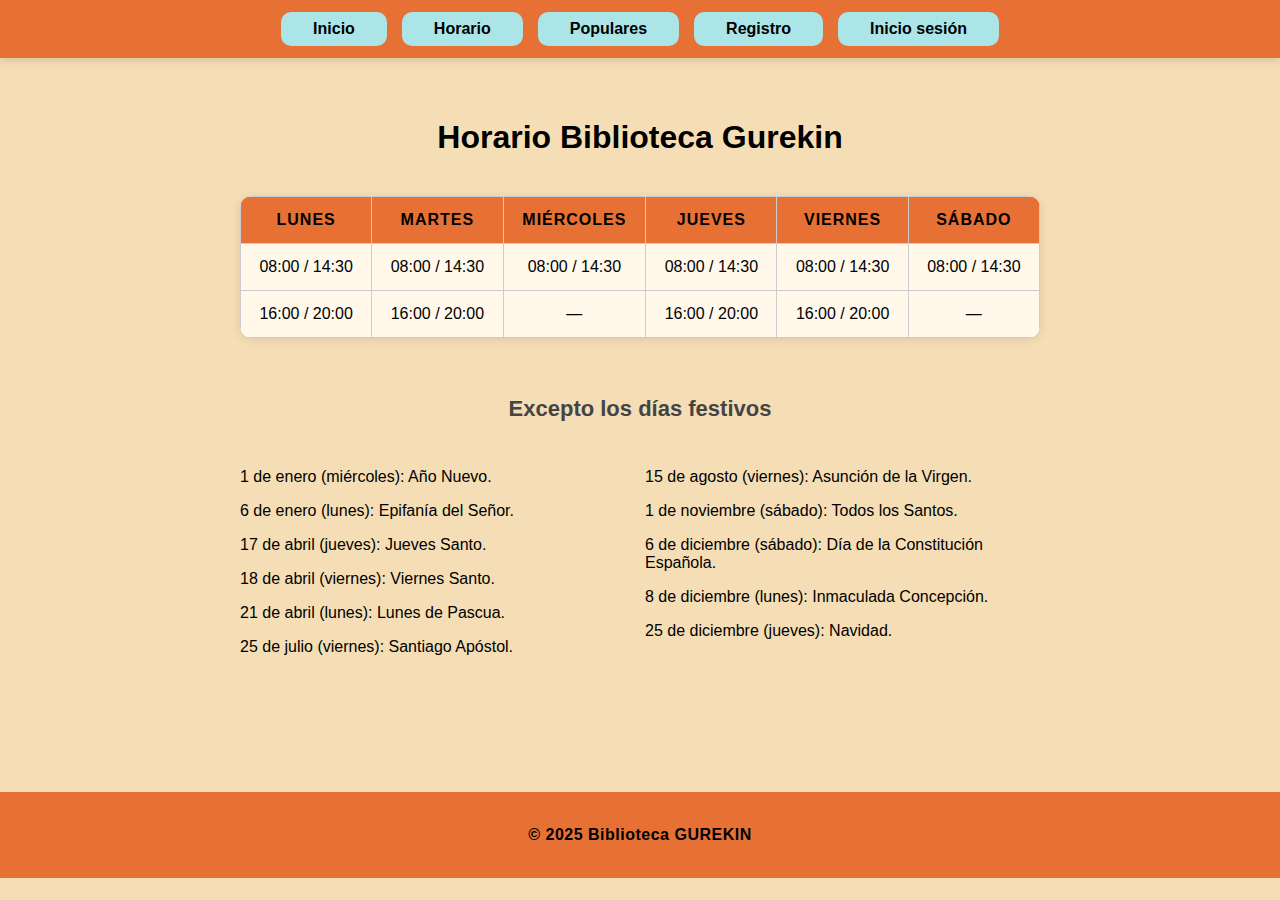
<file: HORARIO.html>
<!DOCTYPE html>
<html lang="es">
<head>
  <meta charset="UTF-8">
  <meta name="viewport" content="width=device-width, initial-scale=1.0">
  <link rel="icon" type="image/x-icon" href="GUREKIN.ico">
  <link rel="stylesheet" href="HORARIO.css">
  <title>Biblioteca GUREKIN</title>
</head>
<body>
  <header>
    <nav class="menu">
      <div class="guia_menu"><a href="INDEX.html"><b>Inicio</b></a></div>
      <div class="guia_menu"><a href="HORARIO.html"><b>Horario</b></a></div>
      <div class="guia_menu"><a href="POPULARES.html"><b>Populares</b></a></div>
      <div class="guia_menu"><a href="REGISTRO.html"><b>Registro</b></a></div>
      <div class="guia_menu"><a href="INICIOSESION.html"><b>Inicio sesión</b></a></div>
    </nav>
  </header>

  <main>
    <h1 class="titulo">Horario Biblioteca Gurekin</h1>

    <table>
      <tr>
        <th>Lunes</th>
        <th>Martes</th>
        <th>Miércoles</th>
        <th>Jueves</th>
        <th>Viernes</th>
        <th>Sábado</th>
      </tr>
      <tr>
        <td>08:00 / 14:30</td>
        <td>08:00 / 14:30</td>
        <td>08:00 / 14:30</td>
        <td>08:00 / 14:30</td>
        <td>08:00 / 14:30</td>
        <td>08:00 / 14:30</td>
      </tr>
      <tr>
        <td>16:00 / 20:00</td>
        <td>16:00 / 20:00</td>
        <td>—</td>
        <td>16:00 / 20:00</td>
        <td>16:00 / 20:00</td>
        <td>—</td>
      </tr>
    </table>
    <br><br>
    <p class="seccion">
      <strong>Excepto los días festivos</strong>
    </p>

    <div class="lista-campus">
        <div class="primeros">
            <p>1 de enero (miércoles): Año Nuevo.</p>
            <p>6 de enero (lunes): Epifanía del Señor.</p>
            <p>17 de abril (jueves): Jueves Santo.</p>
            <p>18 de abril (viernes): Viernes Santo.</p>
            <p>21 de abril (lunes): Lunes de Pascua.</p>
            <p>25 de julio (viernes): Santiago Apóstol.</p>
        </div>
        <div class="segundos">
            <p>15 de agosto (viernes): Asunción de la Virgen.</p>
            <p>1 de noviembre (sábado): Todos los Santos.</p>
            <p>6 de diciembre (sábado): Día de la Constitución Española.</p>
            <p>8 de diciembre (lunes): Inmaculada Concepción.</p>
            <p>25 de diciembre (jueves): Navidad.</p>
        </div>
    </div>
  </main>

  <footer>
    <p><b>© 2025 Biblioteca GUREKIN</b></p>
  </footer>
</body>
</html>
</file>
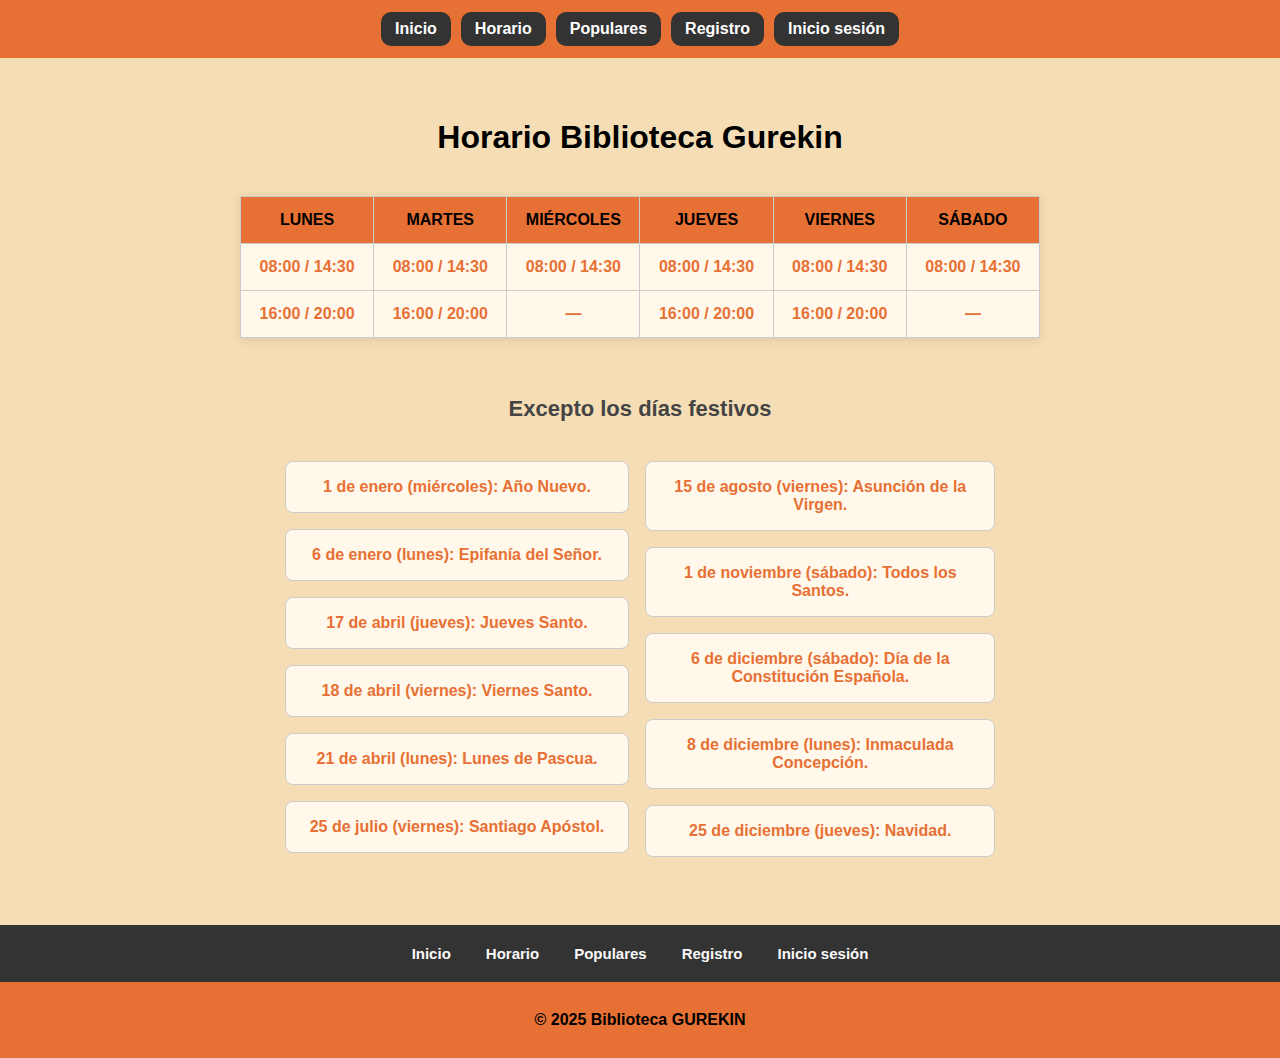
<file: horario.html>
<!DOCTYPE html>
<html lang="es">
<head>
  <meta charset="UTF-8">
  <meta name="viewport" content="width=device-width, initial-scale=1.0">
  <meta name="author" content="Eder Casalengua, Iker Fernández">
  <link rel="icon" type="image/x-icon" href="../Fotos/GUREKIN.ico">
  <link rel="stylesheet" href="horario.css">
  <title>Horario | Biblioteca GUREKIN</title>
</head>
<body>
  <header>
    <nav class="menu">
      <a href="../index.html"><b>Inicio</b></a>
      <a href="horario.html"><b>Horario</b></a>
      <a href="../populares/populares.html"><b>Populares</b></a>
      <a href="../registro/registro.html"><b>Registro</b></a>
      <a href="../iniciosesion/iniciosesion.html"><b>Inicio sesión</b></a>
    </nav>
  </header>

  <main>
    <h1 id="titulo">Horario Biblioteca Gurekin</h1>
    <table>
      <tr>
        <th>LUNES</th>
        <th>MARTES</th>
        <th>MIÉRCOLES</th>
        <th>JUEVES</th>
        <th>VIERNES</th>
        <th>SÁBADO</th>
      </tr>
      <tr>
        <td>08:00 / 14:30</td>
        <td>08:00 / 14:30</td>
        <td>08:00 / 14:30</td>
        <td>08:00 / 14:30</td>
        <td>08:00 / 14:30</td>
        <td>08:00 / 14:30</td>
      </tr>
      <tr>
        <td>16:00 / 20:00</td>
        <td>16:00 / 20:00</td>
        <td>—</td>
        <td>16:00 / 20:00</td>
        <td>16:00 / 20:00</td>
        <td>—</td>
      </tr>
    </table>
    <br><br>
    <p id="excepto"><b>Excepto los días festivos</b></p>

    <div class="festivos">
        <div class="primeros">
            <p>1 de enero (miércoles): Año Nuevo.</p>
            <p>6 de enero (lunes): Epifanía del Señor.</p>
            <p>17 de abril (jueves): Jueves Santo.</p>
            <p>18 de abril (viernes): Viernes Santo.</p>
            <p>21 de abril (lunes): Lunes de Pascua.</p>
            <p>25 de julio (viernes): Santiago Apóstol.</p>
        </div>
        <div class="segundos">
            <p>15 de agosto (viernes): Asunción de la Virgen.</p>
            <p>1 de noviembre (sábado): Todos los Santos.</p>
            <p>6 de diciembre (sábado): Día de la Constitución Española.</p>
            <p>8 de diciembre (lunes): Inmaculada Concepción.</p>
            <p>25 de diciembre (jueves): Navidad.</p>
        </div>
    </div>
  </main>

  <nav class="menu_inferior">
    <a href="../index.html">Inicio</a>
    <a href="horario.html">Horario</a>
    <a href="../populares/populares.html">Populares</a>
    <a href="../registro/registro.html">Registro</a>
    <a href="../iniciosesion/iniciosesion.html">Inicio sesión</a>
  </nav>

  <footer>
    <p><b>© 2025 Biblioteca GUREKIN</b></p>
  </footer>
</body>
</html>
</file>
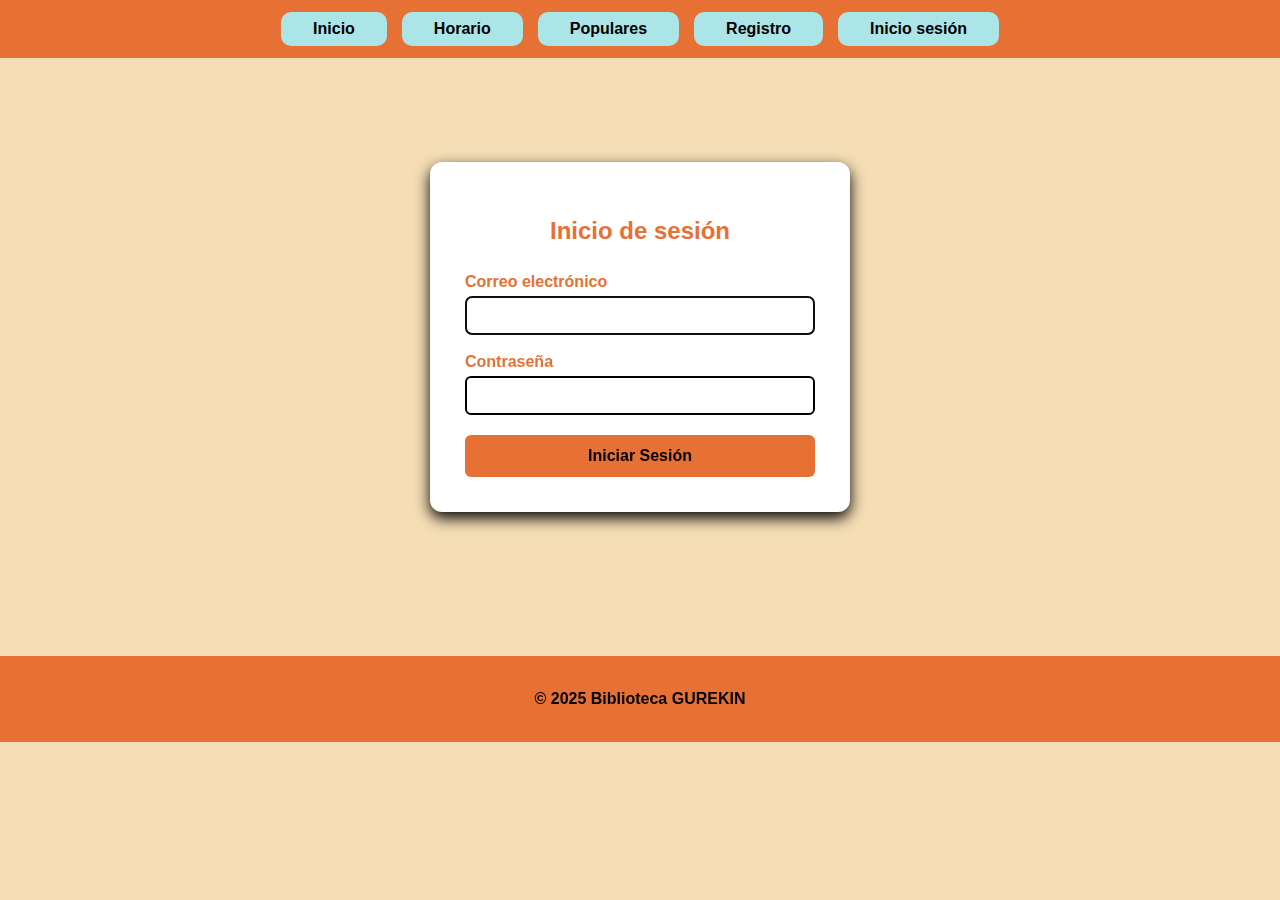
<file: INICIOSESION.html>
<!DOCTYPE html>
<html lang="en">
<head>
  <meta charset="UTF-8">
  <meta name="viewport" content="width=device-width, initial-scale=1.0">
  <link rel="stylesheet" href="INICIOSESION.css">
  <link rel="icon" type="image/x-icon" href="GUREKIN.ico">
  <title>Inicio de sesión | Biblioteca GUREKIN</title>
</head>
<body>
  <header>
    <nav class="menu">
      <div class="guia_menu">
        <a href="INDEX.html" id="Inicio"><b>Inicio</b></a>
      </div>
      <div class="guia_menu">
        <a href="HORARIO.html" id="Horario"><b>Horario</b></a>
      </div>
      <div class="guia_menu">
        <a href="POPULARES.html" id="Populares"><b>Populares</b></a>
      </div>
      <div class="guia_menu">
        <a href="REGISTRO.html" id="Registro"><b>Registro</b></a>
      </div>
      <div class="guia_menu">
        <a href="INICIOSESION.html" id="Inicio_sesion"><b>Inicio sesión</b></a>
      </div>
    </nav>
  </header>
  <br><br><br>
  <div class="form_registro">
    <h2>Inicio de sesión</h2>
    <form action="" method="get">
        <label>Correo electrónico</label>
        <input type="email" name="correo" autofocus>

        <label>Contraseña</label>
        <input type="password" name="password" >

        <button type="submit"><b>Iniciar Sesión</b></button>
    </form>
  </div>
  <br><br><br>
  <footer>
    <p><b>© 2025 Biblioteca GUREKIN</b></p>
  </footer>
</body>
</html>
</file>
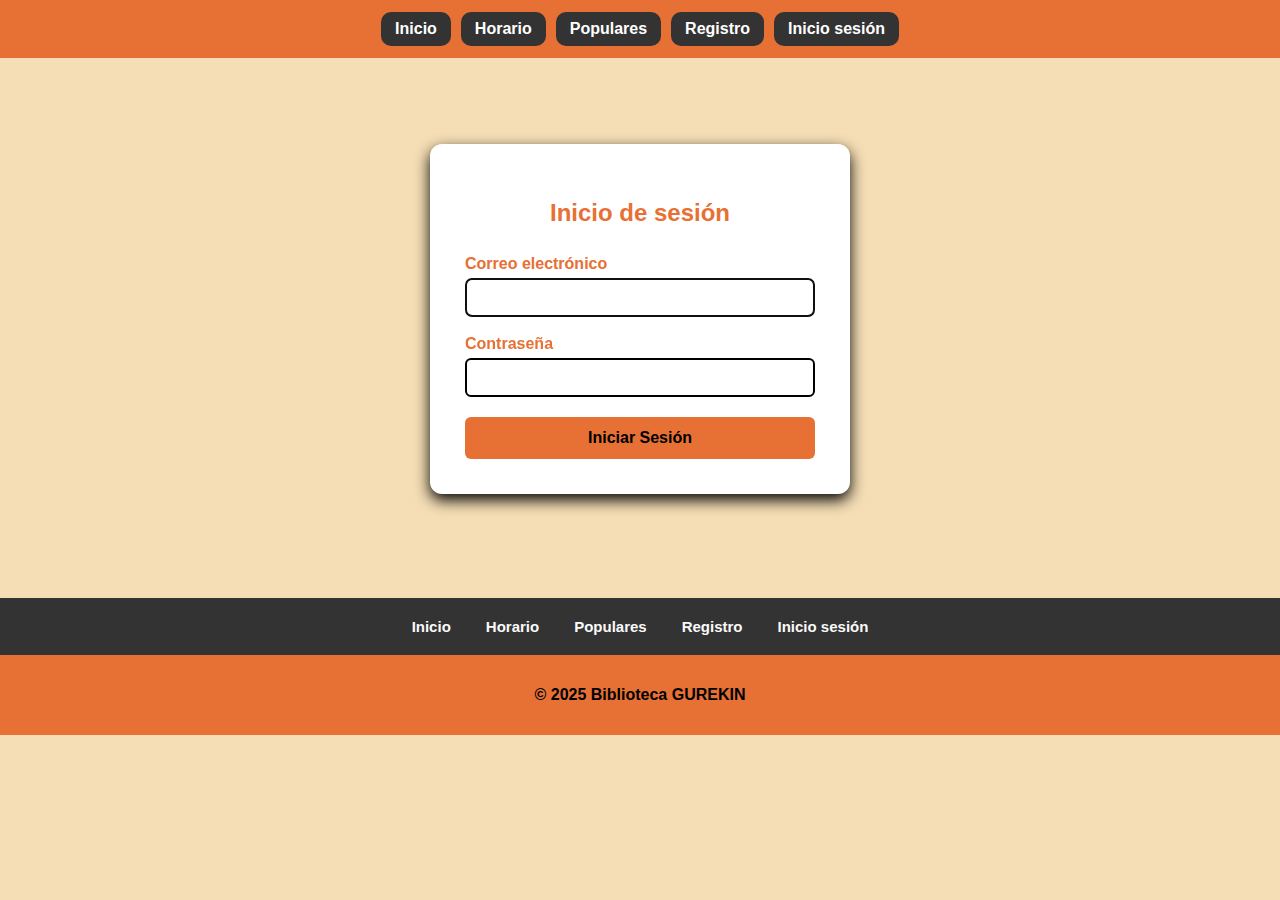
<file: iniciosesion.html>
<!DOCTYPE html>
<html lang="en">
<head>
  <meta charset="UTF-8">
  <meta name="viewport" content="width=device-width, initial-scale=1.0">
  <meta name="author" content="Eder Casalengua, Iker Fernández">
  <link rel="icon" type="image/x-icon" href="../Fotos/GUREKIN.ico">
  <link rel="stylesheet" href="iniciosesion.css">
  <title>Inicio de sesión | Biblioteca GUREKIN</title>
</head>
<body>
  <header>
    <nav class="menu">
      <a href="../index.html"><b>Inicio</b></a>
      <a href="../horario/horario.html"><b>Horario</b></a>
      <a href="../populares/populares.html"><b>Populares</b></a>
      <a href="../registro/registro.html"><b>Registro</b></a>
      <a href="iniciosesion.html"><b>Inicio sesión</b></a>
    </nav>
  </header>
  <br><br>
  <div class="form_registro">
    <h2>Inicio de sesión</h2>
    <form action="" method="get">
        <label>Correo electrónico</label>
        <input type="email" name="correo" autofocus>

        <label>Contraseña</label>
        <input type="password" name="password" >

        <button type="submit"><b>Iniciar Sesión</b></button>
    </form>
  </div>
  <br><br><br>
  <nav class="menu_inferior">
    <a href="../index.html">Inicio</a>
    <a href="../horario/horario.html">Horario</a>
    <a href="../populares/populares.html">Populares</a>
    <a href="../registro/registro.html">Registro</a>
    <a href="iniciosesion.html">Inicio sesión</a>
  </nav>
  
  <footer>
    <p><b>© 2025 Biblioteca GUREKIN</b></p>
  </footer>
</body>
</html>
</file>
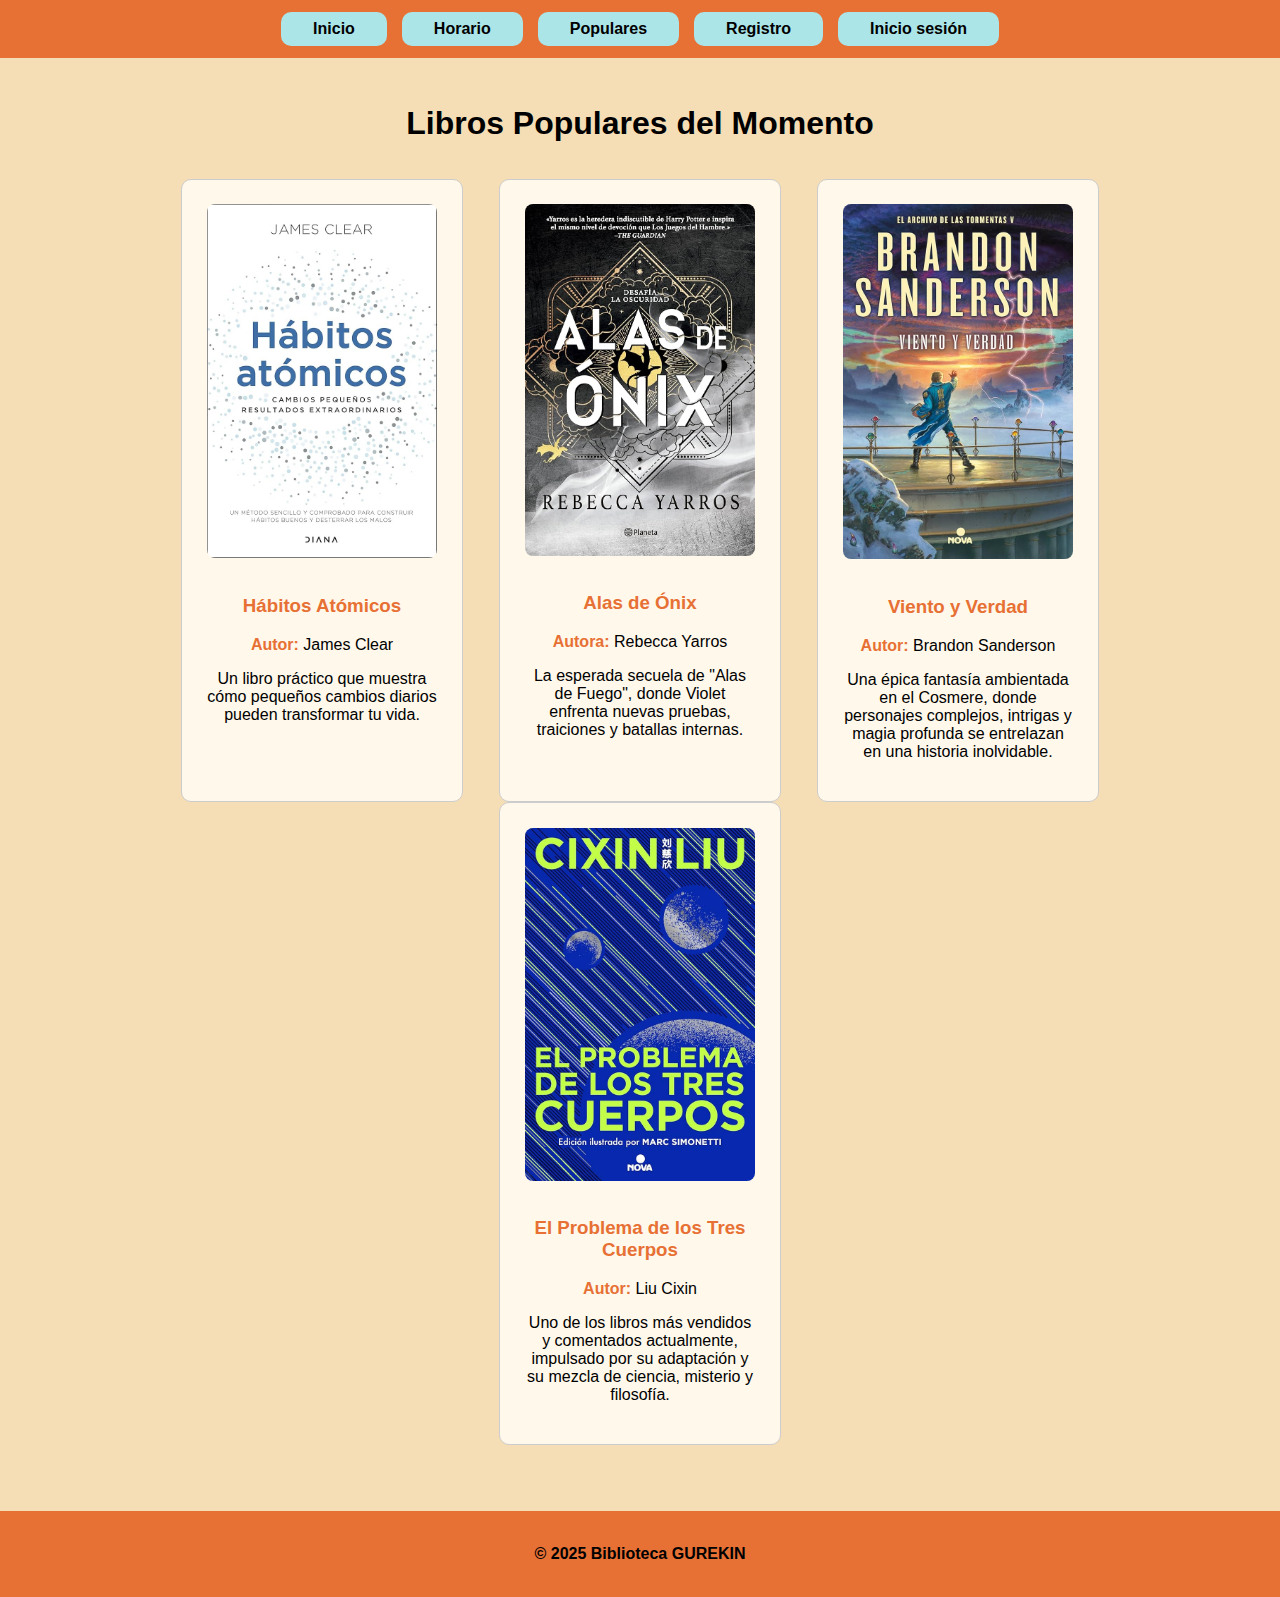
<file: POPULARES.html>
<!DOCTYPE html>
<html lang="es">
<head>
  <meta charset="UTF-8">
  <meta name="viewport" content="width=device-width, initial-scale=1.0">
  <link rel="stylesheet" href="POPULARES.css">
  <link rel="icon" type="image/x-icon" href="GUREKIN.ico">
  <title>Populares | Biblioteca GUREKIN</title>
</head>
<body>

<header>
  <nav class="menu">
    <div class="guia_menu"><a href="INDEX.html"><b>Inicio</b></a></div>
    <div class="guia_menu"><a href="HORARIO.html"><b>Horario</b></a></div>
    <div class="guia_menu"><a href="POPULARES.html"><b>Populares</b></a></div>
    <div class="guia_menu"><a href="REGISTRO.html"><b>Registro</b></a></div>
    <div class="guia_menu"><a href="INICIOSESION.html"><b>Inicio sesión</b></a></div>
  </nav>
</header>

<section class="populares">
  <h1>Libros Populares del Momento</h1>
  
  <div class="lista">

    <div class="libro">
      <a href="https://en.wikipedia.org/wiki/Atomic_Habits"><img src="habitos_atomicos.jpg" alt="Hábito Atómico"></a>
      <h3>Hábitos Atómicos</h3>
      <p><b style="color: rgb(231, 112, 52);">Autor:</b> James Clear</p>
      <p>Un libro práctico que muestra cómo pequeños cambios diarios pueden transformar tu vida.</p>
    </div>

    <div class="libro">
      <a href="https://es.wikipedia.org/wiki/Alas_de_%C3%B3nix"><img src="alas_de_onix.jpg" alt="Alas de Ónix"></a>
      <h3>Alas de Ónix</h3>
      <p><b style="color: rgb(231, 112, 52);">Autora:</b> Rebecca Yarros</p>
      <p>La esperada secuela de "Alas de Fuego", donde Violet enfrenta nuevas pruebas, traiciones y batallas internas.</p>
    </div>

    <div class="libro">
      <a href="https://es.coppermind.net/wiki/Viento_y_verdad"><img src="viento_y_verdad.jpg" alt="Viento y Verdad"></a>
      <h3>Viento y Verdad</h3>
      <p><b style="color: rgb(231, 112, 52);">Autor:</b> Brandon Sanderson</p>
      <p>Una épica fantasía ambientada en el Cosmere, donde personajes complejos, intrigas y magia profunda se entrelazan en una historia inolvidable.</p>
    </div>

    <div class="libro">
      <a href="https://es.wikipedia.org/wiki/El_problema_de_los_tres_cuerpos"><img src="el_problema_de_los_tres_cuerpos.jpg" alt="El Problema de los Tres Cuerpos"></a>
      <h3>El Problema de los Tres Cuerpos</h3>
      <p><b style="color: rgb(231, 112, 52);">Autor:</b> Liu Cixin</p>
      <p>Uno de los libros más vendidos y comentados actualmente, impulsado por su adaptación y su mezcla de ciencia, misterio y filosofía.</p>
    </div>

  </div>
</section>

<footer class="footer">
  <p><b>© 2025 Biblioteca GUREKIN</b></p>
</footer>

</body>
</html>
</file>
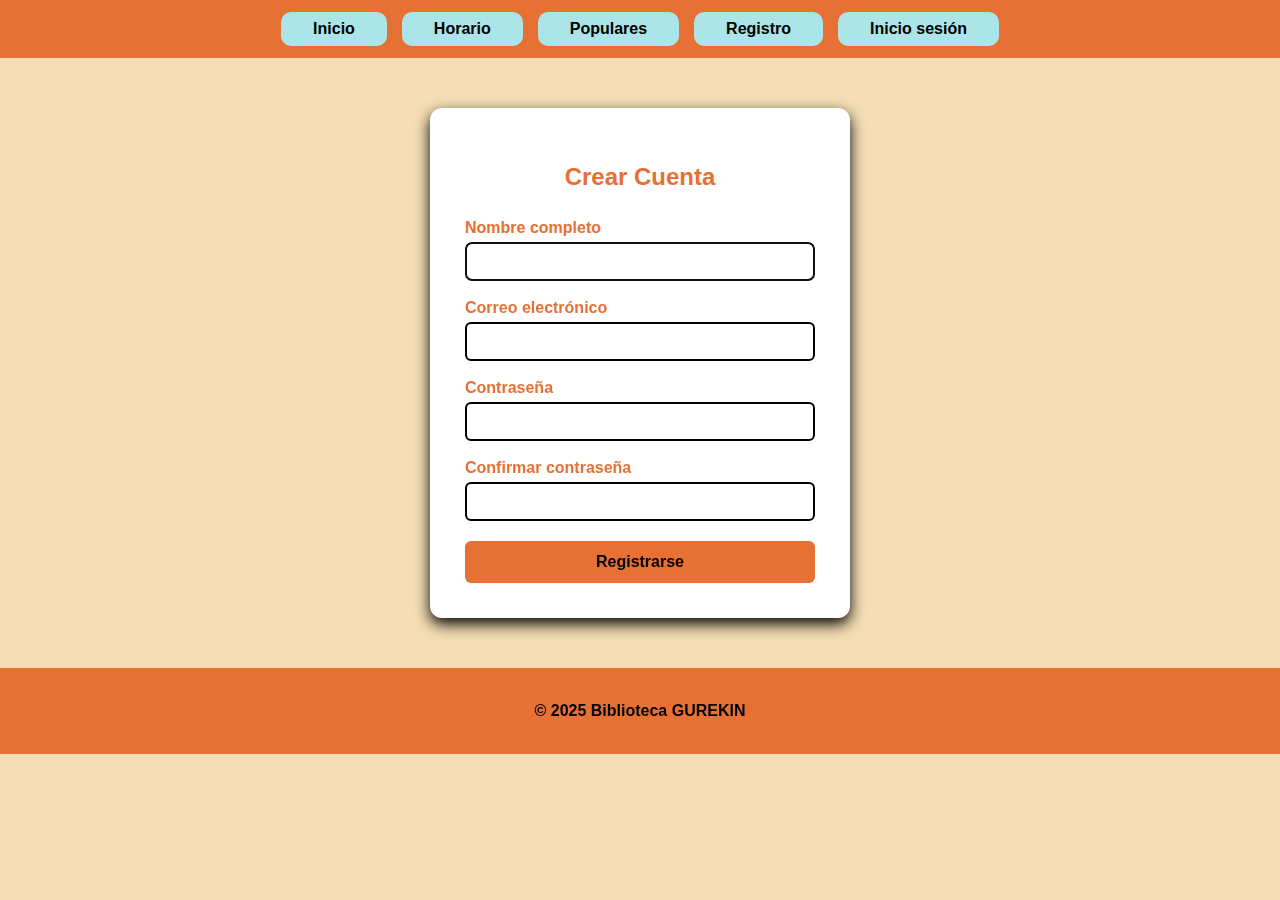
<file: REGISTRO.html>
<!DOCTYPE html>
<html lang="en">
<head>
  <meta charset="UTF-8">
  <meta name="viewport" content="width=device-width, initial-scale=1.0">
  <link rel="stylesheet" href="REGISTRO.css">
  <link rel="icon" type="image/x-icon" href="GUREKIN.ico">
  <title>Biblioteca GUREKIN</title>
</head>
<body>
  <header>
    <nav class="menu">
      <div class="guia_menu">
        <a href="INDEX.html" id="Inicio"><b>Inicio</b></a>
      </div>
      <div class="guia_menu">
        <a href="HORARIO.html" id="Horario"><b>Horario</b></a>
      </div>
      <div class="guia_menu">
        <a href="POPULARES.html" id="Populares"><b>Populares</b></a>
      </div>
      <div class="guia_menu">
        <a href="REGISTRO.html" id="Registro"><b>Registro</b></a>
      </div>
      <div class="guia_menu">
        <a href="INICIOSESION.html" id="Inicio_sesion"><b>Inicio sesión</b></a>
      </div>
    </nav>
  </header>
  <div class="form_registro">
    <h2>Crear Cuenta</h2>
    <form action="" method="get">
        <label>Nombre completo</label>
        <input type="text" name="nombre" autofocus>

        <label>Correo electrónico</label>
        <input type="email" name="correo" >

        <label>Contraseña</label>
        <input type="password" name="password" >

        <label>Confirmar contraseña</label>
        <input type="password" name="confirm-password">

        <button type="submit"><b>Registrarse</b></button>
    </form>
  </div>
  <footer class="footer">
    <p><b>© 2025 Biblioteca GUREKIN</b></p>
  </footer>
</body>
</html>
</file>
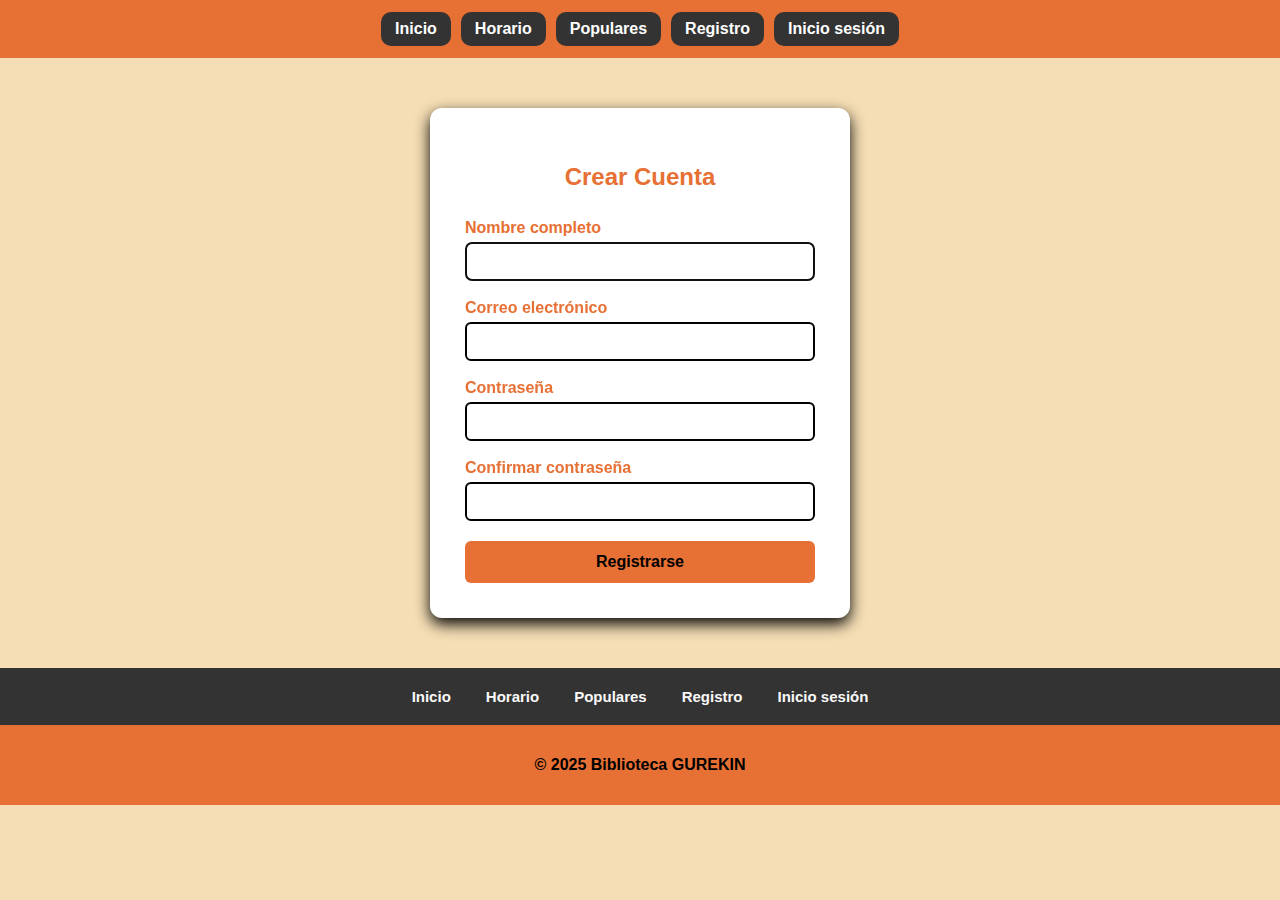
<file: registro.html>
<!DOCTYPE html>
<html lang="en">
<head>
  <meta charset="UTF-8">
  <meta name="viewport" content="width=device-width, initial-scale=1.0">
  <meta name="author" content="Eder Casalengua, Iker Fernández">
  <link rel="icon" type="image/x-icon" href="../Fotos/GUREKIN.ico">
  <link rel="stylesheet" href="registro.css">
  <title>Registro | Biblioteca GUREKIN</title>
</head>
<body>
  <header>
    <nav class="menu">
      <a href="../index.html"><b>Inicio</b></a>
      <a href="../horario/horario.html"><b>Horario</b></a>
      <a href="../populares/populares.html"><b>Populares</b></a>
      <a href="registro.html"><b>Registro</b></a>
      <a href="../iniciosesion/iniciosesion.html"><b>Inicio sesión</b></a>
    </nav>
  </header>

  <div class="form_registro">
    <h2>Crear Cuenta</h2>
    <form action="" method="get">
        <label>Nombre completo</label>
        <input type="text" name="nombre" autofocus>

        <label>Correo electrónico</label>
        <input type="email" name="correo" >

        <label>Contraseña</label>
        <input type="password" name="password" >

        <label>Confirmar contraseña</label>
        <input type="password" name="confirm-password">

        <button type="submit"><b>Registrarse</b></button>
    </form>
  </div>

  <nav class="menu_inferior">
    <a href="../index.html">Inicio</a>
    <a href="../horario/horario.html">Horario</a>
    <a href="../populares/populares.html">Populares</a>
    <a href="registro.html">Registro</a>
    <a href="../iniciosesion/iniciosesion.html">Inicio sesión</a>
  </nav>

  <footer class="footer">
    <p><b>© 2025 Biblioteca GUREKIN</b></p>
  </footer>
</body>
</html>
</file>
<file: HORARIO.css>
body {
  font-family: Arial, sans-serif;
  background: rgb(245, 222, 181);
  margin: 0;
  padding: 0;
}

.menu {
  display: flex;
  justify-content: center;
  align-items: center;
  gap: 15px;
  background-color: rgb(231, 112, 52);
  padding: 12px 20px;
  box-shadow: 0 2px 8px rgba(0, 0, 0, 0.15);
}

.menu a {
  color: rgb(0, 0, 0);
  text-decoration: none;
  padding: 8px 16px;
  border-radius: 8px;
  font-weight: bold;
  transition: all 0.3s ease;
}

.menu a:hover {
  transform: scale(1.05);
}

.guia_menu {
  background-color: rgb(171, 229, 232);
  border-radius: 10px;
  padding: 8px 16px;
  text-align: center;
  font-size: 16px;
  transition: transform 0.3s ease, background-color 0.3s ease;
}

.guia_menu:hover {
  transform: scale(1.05);
  background-color: rgb(144, 211, 214);
}

main {
  display: flex;
  flex-direction: column;
  align-items: center;
  justify-content: center;
  padding: 40px 20px;
}

.seccion {
  font-size: 22px;
  font-weight: normal;
  color: #444;
  margin-bottom: 5px;
}

.titulo {
  font-size: 32px;
  font-weight: bold;
  color: rgb(0, 0, 0);
  text-align: center;
  margin-bottom: 20px;
}

.descripcion {
  font-size: 18px;
  color: #333;
  text-align: center;
  margin-bottom: 10px;
}

.descripcion em {
  font-style: italic;
}

.subtitulo {
  margin-top: 10px;
  font-size: 16px;
  color: #444;
  border-bottom: 1px dotted #666;
  display: inline-block;
  padding-bottom: 4px;
}

.lista-campus {
  display: grid;
  grid-template-columns: repeat(auto-fit, minmax(300px, 1fr));
  gap: 10px;
  margin-top: 25px;
  margin-bottom: 40px;
  width: 90%;
  max-width: 800px;
}

.lista-campus a {
  display: block;
  color: #000;
  background-color: rgb(255, 248, 235);
  border: 1px solid #ccc;
  border-radius: 8px;
  padding: 10px;
  text-decoration: none;
  font-size: 16px;
  transition: background-color 0.3s ease, transform 0.3s ease;
}

table {
  border-collapse: collapse;
  width: 85%;
  max-width: 800px;
  background-color: rgb(255, 248, 235);
  box-shadow: 0 2px 10px rgba(0, 0, 0, 0.1);
  border-radius: 12px;
  overflow: hidden;
  margin-top: 20px;
}

th, td {
  border: 1px solid #ccc;
  text-align: center;
  padding: 14px;
  font-size: 16px;
}

th {
  background-color: rgb(231, 112, 52);
  color: rgb(0, 0, 0);
  text-transform: uppercase;
  letter-spacing: 1px;
}

footer {
  background-color: rgb(231, 112, 52);
  color: rgb(0, 0, 0);
  text-align: center;
  padding: 18px 10px;
  margin-top: 40px;
  font-weight: bold;
  letter-spacing: 0.5px;
}

@media (max-width: 600px) {
  .menu {
    flex-direction: column;
    gap: 10px;
  }

  .titulo {
    font-size: 26px;
  }

  .descripcion {
    font-size: 16px;
  }

  table {
    width: 95%;
    font-size: 14px;
  }

  th, td {
    padding: 10px;
  }

  .lista-campus {
    grid-template-columns: 1fr;
  }
}
</file>
<file: horario.css>
body {                                          /*Estilo del cuerpo principal de la página*/
    font-family: Arial, sans-serif;
    background: rgb(245, 222, 181);
    margin: 0;
    padding: 0;
}

.menu {                                         /*Estilo del menú flexible superior*/
    display: flex;
    flex-wrap: wrap;
    justify-content: center; 
    align-items: center; 
    gap: 10px; 
    background-color: rgb(231, 112, 52);
    padding: 12px 20px;
}

.menu a {                                       /*Estilo de los enlaces en el menú flexible superior*/
  color: rgb(255, 255, 255);
  text-decoration: none;
  background-color: #333;
  border-radius: 10px;
  padding: 8px 14px;
  text-align: center;
  font-size: 16px;
  transition: 0.3s;
}

.menu a:hover {                                 /*Estilo de los enlaces en el menú cuando el cursor está encima*/
  transform: scale(1.05);
  background-color: aquamarine;
  color: black;
}

main {
  display: flex;
  flex-direction: column;
  align-items: center;
  justify-content: center;
  padding: 40px 20px;
}

#excepto {
  font-size: 22px;
  font-weight: normal;
  color: #444;
  margin-bottom: 10px;
}

#titulo {
  font-size: 32px;
  font-weight: bold;
  color: rgb(0, 0, 0);
  text-align: center;
  margin-bottom: 20px;
}

table {
  border-collapse: collapse;
  width: 85%;
  max-width: 800px;
  background-color: rgb(255, 248, 235);
  box-shadow: 0 2px 10px rgba(0, 0, 0, 0.1);
  margin-top: 20px;
}

th, td {
  text-align: center;
  border: 1px solid #ccc;
  padding: 14px;
  font-size: 16px;
}

td {
    color: rgb(231, 112, 52);
    font-weight: bold;
}

th {
  background-color: rgb(231, 112, 52);
  color: rgb(0, 0, 0);
}

.festivos {
  display: flex;
  flex-wrap: wrap;        
  justify-content: center; 
  gap: 1rem;              
  margin: 1% 0;
}

.festivos p {
  color: rgb(231, 112, 52);
  font-weight: bold;
  background-color: rgb(255, 248, 235);
  border: 1px solid #ccc;
  border-radius: 8px;
  padding: 1rem 1.5rem;
  font-size: 16px;
  text-align: center;
  flex: 1 1 200px;       
  max-width: 300px;      
}

.menu_inferior {
  display: flex;
  justify-content: center;
  flex-wrap: wrap;
  gap: 15px;
  background-color: #333;
  padding: 14px 10px;
}

.menu_inferior a {
  color: #f9f9f9;
  text-decoration: none;
  font-weight: 600;
  font-size: 15px;
  padding: 6px 10px;
  border-radius: 6px;
  transition: 0.3s;
}

.menu_inferior a:hover {
  background-color: rgb(231, 112, 52);
  color: black;
}

footer {
  background-color: rgb(231, 112, 52);
  color: rgb(0, 0, 0);
  text-align: center;
  padding: 1%;
  font-weight: bold;
}
</file>
<file: INICIOSESION.css>
body {
    font-family: Arial, sans-serif;
    background: rgb(245, 222, 181);
    margin: 0;
    padding: 0;
}

.menu {
    display: flex;
    justify-content: center; 
    align-items: center; 
    gap: 15px; 
    background-color: rgb(231, 112, 52);
    padding: 12px 20px;
}

.menu a {
    color: rgb(0, 0, 0);
    text-decoration: none;
    font-weight: bold;
    padding: 8px 16px;
    border-radius: 8px;
    transition: 0.3s;
}

.menu a:hover {
    transform: scale(1.05);
}

.guia_menu {
    background-color: rgb(171, 229, 232);
    border-radius: 10px;
    padding: 8px 16px;
    text-align: center;
    font-size: 16px;
    transition: 0.3s;
}

.guia_menu:hover {
    transform: scale(1.05);
}

.form_registro {
    background-color: white;
    padding: 35px;
    border-radius: 12px;
    width: 350px;
    max-width: 90%;
    box-shadow: 0px 6px 15px black;
    text-align: center;
    margin: 50px auto; 
}

.form_registro h2 {
    margin-bottom: 20px;
    color: rgb(231, 112, 52);
}

form {
    display: flex;
    flex-direction: column;
}

label {
    text-align: left;
    margin: 8px 0 5px;
    font-weight: bold;
    color: rgb(231, 112, 52);
}

input {
    padding: 10px;
    border: 2px solid rgb(0, 0, 0);
    border-radius: 6px;
    margin-bottom: 10px;
    
}

button {
    margin-top: 10px;
    padding: 12px;
    background-color: rgb(231, 112, 52);
    border: none;
    border-radius: 6px;
    color: rgb(0, 0, 0);
    font-size: 16px;
    cursor: pointer;
    transition: 0.3s;
}

button:hover {
    transform: scale(1.05);
}

footer {
  background-color: rgb(231, 112, 52);
  color: rgb(0, 0, 0);
  text-align: center;
  padding: 18px 10px;
  margin-top: 40px;
}
</file>
<file: iniciosesion.css>
body {
    font-family: Arial, sans-serif;
    background: rgb(245, 222, 181);
    margin: 0;
    padding: 0;
}

.menu {
    display: flex;
    flex-wrap: wrap;
    justify-content: center; 
    align-items: center; 
    gap: 10px; 
    background-color: rgb(231, 112, 52);
    padding: 12px 20px;
}

.menu a {
  color: rgb(255, 255, 255);
  text-decoration: none;
  background-color: #333;
  border-radius: 10px;
  padding: 8px 14px;
  text-align: center;
  font-size: 16px;
  transition: 0.3s;
}

.menu a:hover {
  transform: scale(1.05);
  background-color: aquamarine;
  color: black;
}

.form_registro {
    background-color: white;
    padding: 35px;
    border-radius: 12px;
    width: 350px;
    max-width: 90%;
    box-shadow: 0px 6px 15px black;
    text-align: center;
    margin: 50px auto; 
}

.form_registro h2 {
    margin-bottom: 20px;
    color: rgb(231, 112, 52);
}

form {
    display: flex;
    flex-direction: column;
}

label {
    text-align: left;
    margin: 8px 0 5px;
    font-weight: bold;
    color: rgb(231, 112, 52);
}

input {
    padding: 10px;
    border: 2px solid rgb(0, 0, 0);
    border-radius: 6px;
    margin-bottom: 10px;
    
}

button {
    margin-top: 10px;
    padding: 12px;
    background-color: rgb(231, 112, 52);
    border: none;
    border-radius: 6px;
    color: rgb(0, 0, 0);
    font-size: 16px;
    cursor: pointer;
    transition: 0.3s;
}

button:hover {
    transform: scale(1.05);
}

.menu_inferior {
  display: flex;
  justify-content: center;
  flex-wrap: wrap;
  gap: 15px;
  background-color: #333;
  padding: 14px 10px;
}

.menu_inferior a {
  color: #f9f9f9;
  text-decoration: none;
  font-weight: 600;
  font-size: 15px;
  padding: 6px 10px;
  border-radius: 6px;
  transition: 0.3s;
}

.menu_inferior a:hover {
  background-color: rgb(231, 112, 52);
  color: black;
}

footer {
  background-color: rgb(231, 112, 52);
  color: black;
  text-align: center;
  padding: 15px;
  font-weight: bold;
}
</file>
<file: POPULARES.css>
body {
    font-family: Arial, sans-serif;
    background: rgb(245, 222, 181);
    margin: 0;
    padding: 0;
}

.menu {
    display: flex;
    justify-content: center; 
    align-items: center; 
    gap: 15px; 
    background-color: rgb(231, 112, 52);
    padding: 12px 20px;
}

.menu a {
    color: rgb(0, 0, 0);
    text-decoration: none;
    font-weight: bold;
    padding: 8px 16px;
    border-radius: 8px;
    transition: 0.3s;
}

.menu a:hover {
    transform: scale(1.05);
}

.guia_menu {
    background-color: rgb(171, 229, 232);
    border-radius: 10px;
    padding: 8px 16px;
    text-align: center;
    font-size: 16px;
    transition: 0.3s;
}

.guia_menu:hover {
    transform: scale(1.05);
}

.populares {
  text-align: center;
  padding: 2%;
}

.lista {
  display: flex;
  flex-wrap: wrap;
  justify-content: center;
  gap: 3%;
  margin-top: 3%;
}

.libro {
  background: rgb(255, 248, 235);
  border: 1px solid #ccc;
  border-radius: 10px;
  flex: 1 1 22%;       /* Se ajusta dependiendo del espacio disponible */
  max-width: 230px;    /* Limita el máximo en pantallas grandes */
  min-width: 180px;    /* Evita que se encoja demasiado en móviles */
  padding: 2%;
  transition: 0.3s;
  text-align: center;
}

h3 {
    color: rgb(231, 112, 52);
}

.libro:hover {
  transform: scale(1.05);
}

.libro img {
  width: 100%;        
  height: auto;
  border-radius: 8px;
  margin-bottom: 6%;
}

footer {
  background-color: rgb(231, 112, 52);
  color: rgb(0, 0, 0);
  text-align: center;
  padding: 18px 10px;
  margin-top: 40px;
}
</file>
<file: REGISTRO.css>
body {
    font-family: Arial, sans-serif;
    background: rgb(245, 222, 181);
    margin: 0;
    padding: 0;
}

.menu {
    display: flex;
    justify-content: center; 
    align-items: center; 
    gap: 15px; 
    background-color: rgb(231, 112, 52);
    padding: 12px 20px;
}

.menu a {
    color: rgb(0, 0, 0);
    font-weight: bold;
    text-decoration: none;
    padding: 8px 16px;
    border-radius: 8px;
    transition: 0.3s;
}

.menu a:hover {
    transform: scale(1.05);
}

.guia_menu {
    background-color: rgb(171, 229, 232);
    border-radius: 10px;
    padding: 8px 16px;
    text-align: center;
    font-size: 16px;
    transition: 0.3s;
}

.guia_menu:hover {
    transform: scale(1.05);
}

.form_registro {
    background-color: white;
    padding: 35px;
    border-radius: 12px;
    width: 350px;
    max-width: 90%;
    box-shadow: 0px 6px 15px black;
    text-align: center;
    margin: 50px auto; 
}

.form_registro h2 {
    margin-bottom: 20px;
    color: rgb(231, 112, 52);
}

form {
    display: flex;
    flex-direction: column;
}

label {
    text-align: left;
    margin: 8px 0 5px;
    font-weight: bold;
    color: rgb(231, 112, 52);
}

input {
    padding: 10px;
    border: 2px solid rgb(0, 0, 0);
    border-radius: 6px;
    margin-bottom: 10px;
    
}

button {
    margin-top: 10px;
    padding: 12px;
    background-color: rgb(231, 112, 52);
    border: none;
    border-radius: 6px;
    color: rgb(0, 0, 0);
    font-size: 16px;
    cursor: pointer;
    transition: 0.3s;
}

button:hover {
    transform: scale(1.05);
}

footer {
  background-color: rgb(231, 112, 52);
  color: rgb(0, 0, 0);
  text-align: center;
  padding: 18px 10px;
  margin-top: 40px;
}
</file>
<file: registro.css>
body {
    font-family: Arial, sans-serif;
    background: rgb(245, 222, 181);
    margin: 0;
    padding: 0;
}

.menu {
    display: flex;
    flex-wrap: wrap;
    justify-content: center; 
    align-items: center; 
    gap: 10px; 
    background-color: rgb(231, 112, 52);
    padding: 12px 20px;
}

.menu a {
  color: rgb(255, 255, 255);
  text-decoration: none;
  background-color: #333;
  border-radius: 10px;
  padding: 8px 14px;
  text-align: center;
  font-size: 16px;
  transition: 0.3s;
}

.menu a:hover {
  transform: scale(1.05);
  background-color: aquamarine;
  color: black;
}

.form_registro {
    background-color: white;
    padding: 35px;
    border-radius: 12px;
    width: 350px;
    max-width: 90%;
    box-shadow: 0px 6px 15px black;
    text-align: center;
    margin: 50px auto; 
}

.form_registro h2 {
    margin-bottom: 20px;
    color: rgb(231, 112, 52);
}

form {
    display: flex;
    flex-direction: column;
}

label {
    text-align: left;
    margin: 8px 0 5px;
    font-weight: bold;
    color: rgb(231, 112, 52);
}

input {
    padding: 10px;
    border: 2px solid rgb(0, 0, 0);
    border-radius: 6px;
    margin-bottom: 10px;
    
}

button {
    margin-top: 10px;
    padding: 12px;
    background-color: rgb(231, 112, 52);
    border: none;
    border-radius: 6px;
    color: rgb(0, 0, 0);
    font-size: 16px;
    cursor: pointer;
    transition: 0.3s;
}

button:hover {
    transform: scale(1.05);
}

.menu_inferior {
  display: flex;
  justify-content: center;
  flex-wrap: wrap;
  gap: 15px;
  background-color: #333;
  padding: 14px 10px;
}

.menu_inferior a {
  color: #f9f9f9;
  text-decoration: none;
  font-weight: 600;
  font-size: 15px;
  padding: 6px 10px;
  border-radius: 6px;
  transition: 0.3s;
}

.menu_inferior a:hover {
  background-color: rgb(231, 112, 52);
  color: black;
}

footer {
  background-color: rgb(231, 112, 52);
  color: black;
  text-align: center;
  padding: 15px;
  font-weight: bold;
}
</file>
